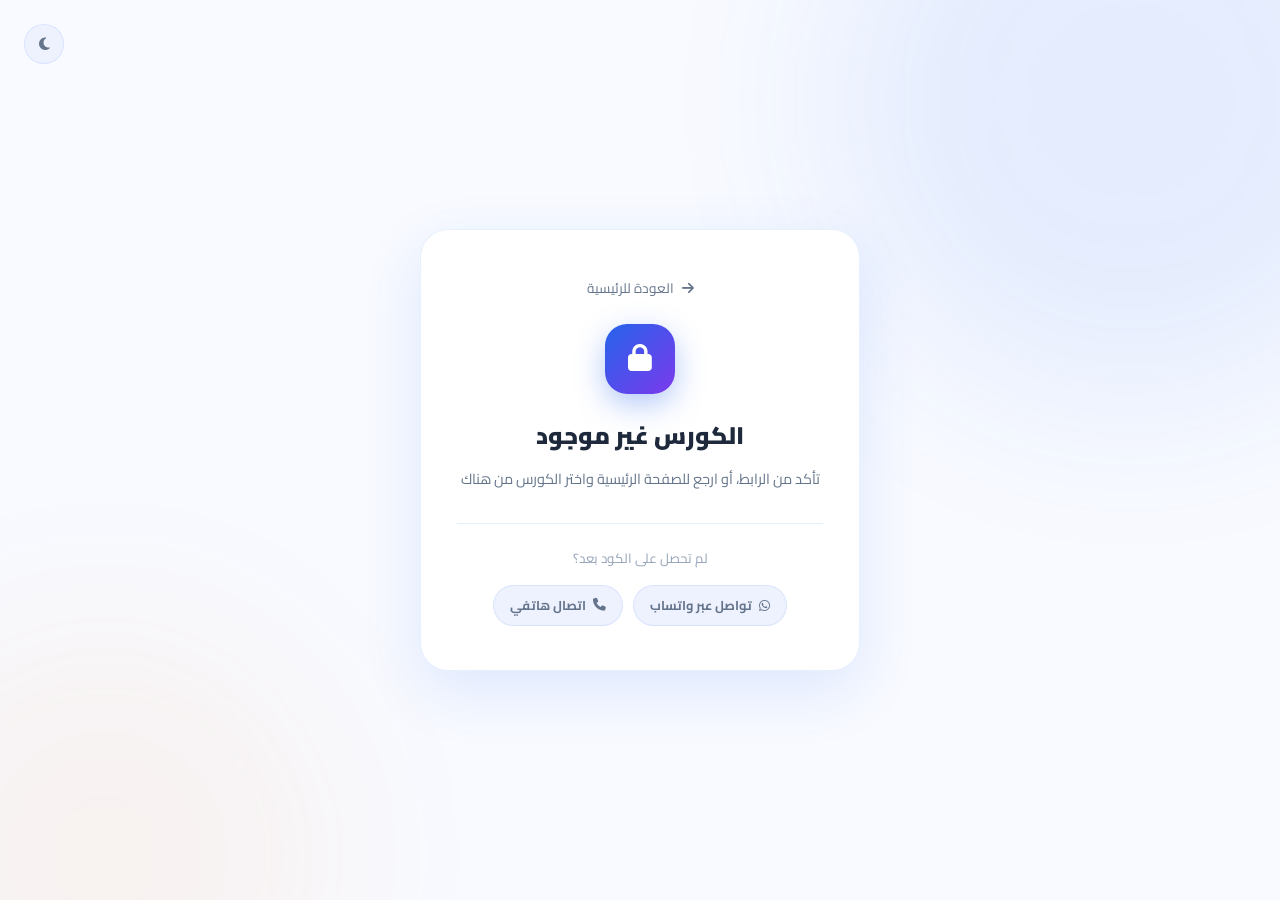
<file: course-access.html>
<!DOCTYPE html><html lang="ar" dir="rtl"><head><meta charset="UTF-8" /><meta name="viewport" content="width=device-width, initial-scale=1.0" /><title>كود الدخول — كورس التأسيس</title><link rel="preconnect" href="https://fonts.googleapis.com" /><link rel="preconnect" href="https://fonts.gstatic.com" crossorigin /><link href="https://fonts.googleapis.com/css2?family=Cairo:wght@300;400;500;600;700;800;900&family=Inter:wght@400;600;700&display=swap" rel="stylesheet" /><link rel="stylesheet" href="https://cdnjs.cloudflare.com/ajax/libs/font-awesome/6.5.0/css/all.min.css" /><link rel="stylesheet" href="./style.css" /><link rel="stylesheet" href="./access.css" /></head><body class="light-mode"><button id="themeToggle" class="theme-btn access-theme-btn" aria-label="تبديل الوضع"><i class="fas fa-moon" id="themeIcon"></i></button><div class="access-bg" aria-hidden="true"><div class="blob blob-1"></div><div class="blob blob-2"></div></div><main class="access-wrap"><div class="access-card reveal-up visible"><a href="./index.html" class="access-back"><i class="fas fa-arrow-right"></i> العودة للرئيسية </a><div class="access-icon"><i class="fas fa-lock"></i></div><h1 class="access-title" id="accessCourseTitle">جاري التحميل…</h1><p class="access-sub" id="accessCourseSub">أدخل كود الدخول للوصول إلى الكورس</p><form id="accessForm" class="access-form" novalidate><div class="access-input-wrap"><input type="text" id="accessCodeInput" class="access-input" placeholder="A7F9K2P1" maxlength="12" autocomplete="off" spellcheck="false" aria-label="كود الدخول" /></div><p id="accessError" class="access-error"><i class="fas fa-circle-exclamation"></i><span id="accessErrorText">كود الدخول غير صحيح</span></p><button type="submit" class="btn btn-primary btn-full access-submit"><i class="fas fa-unlock"></i> دخول الكورس </button></form><div class="access-help"><p>لم تحصل على الكود بعد؟</p><div class="access-help-links"><a href="#" id="accessWhatsapp" target="_blank" rel="noopener"><i class="fab fa-whatsapp"></i> تواصل عبر واتساب </a><a href="#" id="accessPhone"><i class="fas fa-phone"></i> اتصال هاتفي </a></div></div></div></main><script src="./data-loader.js"></script><script src="./script.js"></script><script src="./access.js"></script></body></html>
</file>
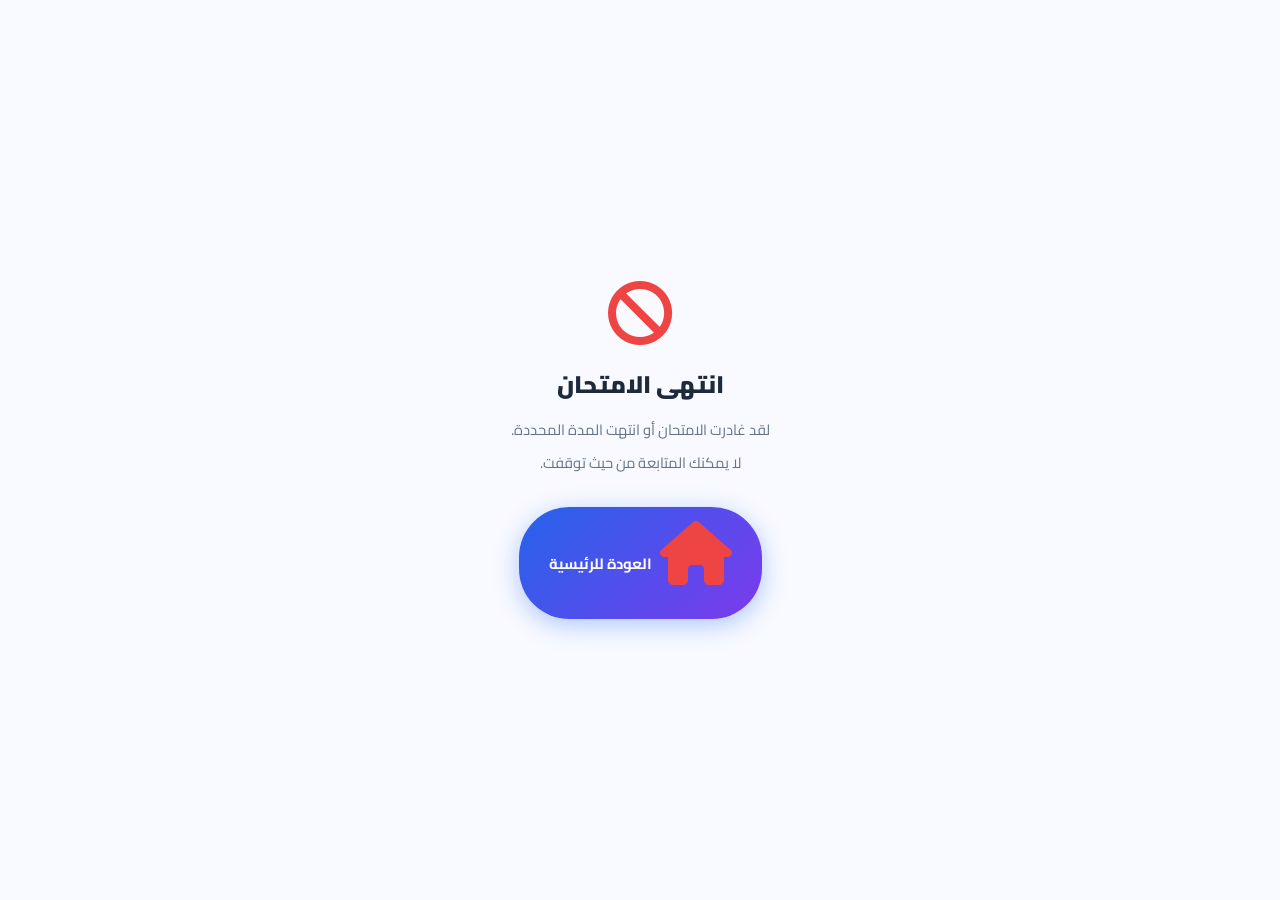
<file: exam-student.html>
<!DOCTYPE html>
<html lang="ar" dir="rtl">
<head>
<meta charset="UTF-8"/>
<meta name="viewport" content="width=device-width,initial-scale=1.0"/>
<title>الامتحان — مستر بيتر إدوار</title>
<link rel="preconnect" href="https://fonts.googleapis.com"/>
<link rel="preconnect" href="https://fonts.gstatic.com" crossorigin/>
<link href="https://fonts.googleapis.com/css2?family=Cairo:wght@300;400;600;700;800;900&family=Inter:wght@400;600;700&display=swap" rel="stylesheet"/>
<link rel="stylesheet" href="https://cdnjs.cloudflare.com/ajax/libs/font-awesome/6.5.0/css/all.min.css"/>
<link rel="stylesheet" href="./style.css"/>
<link rel="stylesheet" href="./exam.css"/>
<link rel="stylesheet" href="./access.css"/>
</head>
<body class="light-mode exam-secure-body">

<!-- Exam Wrapper -->
<div class="student-exam-wrap" id="examWrap">

  <!-- Loading -->
  <div class="exam-loading" id="examLoading">
    <div class="loader-inner">
      <div class="loader-logo"><span class="logo-en">Exam</span><span class="logo-dot">●</span><span class="logo-ar">امتحان</span></div>
      <div class="loader-bar-track"><div class="loader-bar-fill"></div></div>
      <p class="loader-text">جاري تحميل الامتحان…</p>
    </div>
  </div>

  <!-- Blocked state -->
  <div class="exam-blocked" id="examBlocked" style="display:none">
    <div class="exam-blocked-inner">
      <i class="fas fa-ban"></i>
      <h2 id="examBlockedTitle">انتهى الامتحان</h2>
      <p id="examBlockedMsg1">لقد غادرت الامتحان أو انتهت المدة المحددة.</p>
      <p id="examBlockedMsg2">لا يمكنك المتابعة من حيث توقفت.</p>
      <a href="./index.html" class="btn btn-primary"><i class="fas fa-home"></i> العودة للرئيسية</a>
    </div>
  </div>

  <!-- Student info gate (must fill before starting) -->
  <div class="exam-blocked" id="examInfoGate" style="display:none">
    <div class="exam-blocked-inner" style="max-width:420px">
      <i class="fas fa-user-edit"></i>
      <h2>قبل ما تبدأ</h2>
      <p style="margin-bottom:18px">اكتب بياناتك بالكامل — من غيرها مش هتقدر تبدأ الامتحان</p>
      <form id="examInfoForm" class="access-form" novalidate style="text-align:right">
        <div class="form-group">
          <label>الاسم بالكامل</label>
          <input type="text" id="fStudentName" class="access-input" placeholder="اكتب اسمك بالكامل" autocomplete="off" required/>
        </div>
        <div class="form-group" style="margin-top:14px">
          <label>المجموعة / المعاد</label>
          <input type="text" id="fStudentGroup" class="access-input" placeholder="مثال: جروب السبت 5 مساءً" autocomplete="off" required/>
        </div>
        <p id="infoGateError" class="access-error"><i class="fas fa-circle-exclamation"></i><span>من فضلك اكتب الاسم والمجموعة كاملين</span></p>
        <button type="submit" class="btn btn-primary btn-full" style="margin-top:16px"><i class="fas fa-play"></i> ابدأ الامتحان</button>
      </form>
    </div>
  </div>

  <!-- Active exam -->
  <div class="exam-active" id="examActive" style="display:none">

    <!-- Top bar -->
    <div class="exam-bar">
      <div class="exam-bar-title" id="examBarTitle">الامتحان</div>
      <div class="exam-timer" id="examTimer">
        <i class="fas fa-clock"></i>
        <span id="timerDisplay">00:00</span>
      </div>
      <div class="exam-bar-info">
        <span id="examProgress">0 / 0</span>
      </div>
    </div>

    <!-- Questions -->
    <div class="exam-body">
      <div class="exam-questions-list" id="examQuestions"></div>

      <div class="exam-submit-area">
        <button class="btn btn-primary btn-submit-exam" id="btnSubmitExam">
          <i class="fas fa-paper-plane"></i> تسليم الامتحان
        </button>
      </div>
    </div>

  </div>

  <!-- Result screen -->
  <div class="exam-result" id="examResult" style="display:none">
    <div class="result-card">
      <div class="result-icon" id="resultIcon"><i class="fas fa-trophy"></i></div>
      <h2 class="result-title">انتهى الامتحان</h2>
      <div class="result-score">
        <span id="resultScore">0</span>
        <span class="result-sep">/</span>
        <span id="resultTotal">0</span>
      </div>
      <div class="result-pct" id="resultPct">0%</div>
      <div class="result-grade" id="resultGrade"></div>
      <div class="result-meta">
        <div><i class="fas fa-clock"></i> الوقت المستغرق: <strong id="resultTime">—</strong></div>
      </div>
      <a href="./index.html" class="btn btn-primary result-home-btn">
        <i class="fas fa-home"></i> العودة للرئيسية
      </a>
    </div>
  </div>

</div>

<!-- Submit confirm overlay -->
<div id="submitConfirm" class="exam-modal-overlay" style="display:none">
  <div class="exam-modal-box">
    <i class="fas fa-paper-plane modal-icon-big"></i>
    <h3>تسليم الامتحان؟</h3>
    <p id="submitConfirmMsg">هل أنت متأكد أنك تريد تسليم الامتحان الآن؟</p>
    <div class="modal-btns">
      <button class="btn btn-primary" id="submitConfirmOk">نعم، سلّم</button>
      <button class="btn btn-ghost-dark" id="submitConfirmCancel">تراجع</button>
    </div>
  </div>
</div>

<script src="./data-loader.js"></script><script src="./script.js"></script>
<script src="./exam-student.js"></script>
</body>
</html>
</file>
<file: style.css>
:root{--blue:#2563EB;--blue-light:#60A5FA;--blue-dark:#1D4ED8;--navy:#0F172A;--navy-mid:#1E293B;--orange:#F97316;--orange-dark:#EA580C;--bg:#F8FAFF;--bg-card:#FFFFFF;--bg-alt:#EEF2FF;--text:#1E293B;--text-muted:#64748B;--text-light:#94A3B8;--border:rgba(37,99,235,0.10);--shadow-sm:0 2px 12px rgba(0,0,0,0.06);--shadow-md:0 8px 30px rgba(0,0,0,0.08);--shadow-lg:0 20px 60px rgba(37,99,235,0.12);--nav-bg:rgba(248,250,255,0.85);--grad-primary:linear-gradient(135deg,var(--blue) 0%,#7C3AED 100%);--grad-orange:linear-gradient(135deg,var(--orange) 0%,#FBBF24 100%);--grad-hero:linear-gradient(145deg,#0F172A 0%,#1E3A8A 50%,#0F172A 100%);--radius-sm:10px;--radius-md:18px;--radius-lg:28px;--radius-xl:40px;--max-width:1300px;--nav-height:76px;--trans-fast:0.18s ease;--trans-mid:0.30s ease;--trans-slow:0.50s cubic-bezier(0.23,1,0.32,1);}body.dark-mode{--bg:#0A0F1E;--bg-card:#111827;--bg-alt:#161D2F;--text:#E2E8F0;--text-muted:#94A3B8;--text-light:#64748B;--border:rgba(99,153,255,0.10);--shadow-sm:0 2px 12px rgba(0,0,0,0.3);--shadow-md:0 8px 30px rgba(0,0,0,0.4);--shadow-lg:0 20px 60px rgba(37,99,235,0.2);--nav-bg:rgba(10,15,30,0.90);}*,*::before,*::after{box-sizing:border-box;margin:0;padding:0;}html{scroll-behavior:smooth;font-size:16px;}body{font-family:'Cairo',sans-serif;background:var(--bg);color:var(--text);direction:rtl;overflow-x:hidden;transition:background var(--trans-mid),color var(--trans-mid);line-height:1.7;}body.no-scroll{overflow:hidden;}a{text-decoration:none;color:inherit;transition:color var(--trans-fast);}img{max-width:100%;display:block;object-fit:cover;}ul{list-style:none;}button{font-family:inherit;cursor:pointer;}input,textarea,select{font-family:inherit;}.container{width:100%;max-width:var(--max-width);margin:0 auto;padding:0 24px;}.text-gradient{background:var(--grad-primary);-webkit-background-clip:text;-webkit-text-fill-color:transparent;background-clip:text;}.section-header{text-align:center;margin-bottom:60px;}.section-tag{display:inline-block;background:rgba(37,99,235,0.10);color:var(--blue);font-size:0.78rem;font-weight:700;letter-spacing:1.5px;text-transform:uppercase;padding:6px 18px;border-radius:50px;margin-bottom:14px;border:1px solid rgba(37,99,235,0.18);}.section-title{font-size:clamp(1.8rem,4vw,2.6rem);font-weight:900;color:var(--text);line-height:1.25;margin-bottom:14px;transition:color var(--trans-mid);}.section-sub{font-size:1rem;color:var(--text-muted);max-width:560px;margin:0 auto;line-height:1.75;}.btn{display:inline-flex;align-items:center;gap:8px;padding:14px 30px;border-radius:50px;font-weight:700;font-size:0.93rem;border:none;cursor:pointer;transition:all var(--trans-mid);white-space:nowrap;font-family:'Cairo',sans-serif;}.btn-primary{background:var(--grad-primary);color:#fff;box-shadow:0 6px 24px rgba(37,99,235,0.35);}.btn-primary:hover{transform:translateY(-3px);box-shadow:0 12px 36px rgba(37,99,235,0.5);}.btn-primary:active{transform:translateY(0);}.btn-ghost{background:rgba(255,255,255,0.12);color:#fff;border:1.5px solid rgba(255,255,255,0.3);backdrop-filter:blur(10px);}.btn-ghost:hover{background:rgba(255,255,255,0.22);transform:translateY(-3px);}.btn-nav{background:var(--grad-primary);color:#fff !important;padding:9px 22px;font-size:0.85rem;box-shadow:0 4px 16px rgba(37,99,235,0.3);}.btn-nav:hover{transform:translateY(-2px);box-shadow:0 8px 24px rgba(37,99,235,0.45);}.btn-enroll{background:var(--grad-primary);color:#fff;padding:10px 22px;font-size:0.85rem;font-weight:700;border-radius:50px;border:none;cursor:pointer;transition:all var(--trans-mid);font-family:'Cairo',sans-serif;}.btn-enroll:hover{transform:translateY(-2px);box-shadow:0 8px 24px rgba(37,99,235,0.4);}.btn-mobile-cta{background:var(--grad-primary);color:#fff !important;text-align:center;padding:13px 24px;border-radius:50px;}.btn-full{width:100%;justify-content:center;}#loader{position:fixed;inset:0;z-index:10000;background:var(--navy);display:flex;align-items:center;justify-content:center;flex-direction:column;transition:opacity 0.5s ease,visibility 0.5s ease;}#loader.hidden{opacity:0;visibility:hidden;pointer-events:none;}.loader-inner{text-align:center;}.loader-logo{font-size:2rem;font-weight:900;color:#fff;margin-bottom:28px;display:flex;align-items:center;justify-content:center;gap:10px;}.logo-en{color:var(--blue-light);font-family:'Inter',sans-serif;letter-spacing:-1px;}.logo-dot{color:var(--orange);font-size:0.6rem;}.logo-ar{color:#fff;}.loader-bar-track{width:220px;height:4px;background:rgba(255,255,255,0.15);border-radius:4px;overflow:hidden;margin:0 auto 16px;}.loader-bar-fill{height:100%;width:0;background:linear-gradient(90deg,var(--blue),var(--orange));border-radius:4px;animation:loaderFill 1.8s ease forwards;}@keyframes loaderFill{to{width:100%;}}.loader-text{color:rgba(255,255,255,0.5);font-size:0.85rem;}#scrollTopBtn{position:fixed;bottom:28px;left:28px;z-index:999;width:50px;height:50px;border-radius:50%;background:var(--grad-primary);color:#fff;border:none;font-size:1.1rem;display:flex;align-items:center;justify-content:center;box-shadow:0 6px 24px rgba(37,99,235,0.4);cursor:pointer;opacity:0;visibility:hidden;transform:translateY(20px);transition:all var(--trans-mid);}#scrollTopBtn.visible{opacity:1;visibility:visible;transform:translateY(0);}#scrollTopBtn:hover{transform:translateY(-4px);}#navbar{position:fixed;top:0;width:100%;z-index:998;background:var(--nav-bg);backdrop-filter:blur(20px) saturate(1.5);-webkit-backdrop-filter:blur(20px) saturate(1.5);border-bottom:1px solid var(--border);transition:background var(--trans-mid),box-shadow var(--trans-mid);}#navbar.scrolled{box-shadow:var(--shadow-md);}.nav-container{max-width:var(--max-width);margin:0 auto;padding:0 24px;height:var(--nav-height);display:flex;align-items:center;justify-content:space-between;gap:20px;}.nav-logo{display:flex;align-items:center;gap:12px;flex-shrink:0;}.logo-mark{width:44px;height:44px;border-radius:14px;background:var(--grad-primary);color:#fff;display:flex;align-items:center;justify-content:center;font-size:1.1rem;box-shadow:0 4px 14px rgba(37,99,235,0.35);flex-shrink:0;}.logo-text{display:flex;flex-direction:column;line-height:1.2;}.logo-name{font-weight:800;font-size:1.05rem;color:var(--text);transition:color var(--trans-mid);}.logo-sub{font-size:0.7rem;color:var(--text-muted);}.nav-links{display:flex;align-items:center;gap:6px;}.nav-links a{color:var(--text-muted);font-size:0.88rem;font-weight:600;padding:8px 14px;border-radius:10px;transition:all var(--trans-fast);position:relative;}.nav-links a:hover,.nav-links a.active{color:var(--blue);background:rgba(37,99,235,0.07);}.nav-actions{display:flex;align-items:center;gap:10px;flex-shrink:0;}.theme-btn{width:40px;height:40px;border-radius:50%;background:var(--bg-alt);border:1.5px solid var(--border);color:var(--text-muted);font-size:0.9rem;display:flex;align-items:center;justify-content:center;transition:all var(--trans-fast);}.theme-btn:hover{color:var(--orange);border-color:var(--orange);background:rgba(249,115,22,0.08);}.hamburger{display:none;flex-direction:column;justify-content:center;gap:5px;width:40px;height:40px;background:transparent;border:1.5px solid var(--border);border-radius:10px;padding:8px;transition:all var(--trans-fast);}.hamburger span{display:block;width:100%;height:2px;background:var(--text);border-radius:2px;transition:all var(--trans-mid);}.hamburger.open span:nth-child(1){transform:translateY(7px) rotate(45deg);}.hamburger.open span:nth-child(2){opacity:0;transform:scaleX(0);}.hamburger.open span:nth-child(3){transform:translateY(-7px) rotate(-45deg);}.mobile-menu{display:none;flex-direction:column;padding:16px 24px 24px;background:var(--nav-bg);backdrop-filter:blur(20px);border-top:1px solid var(--border);gap:4px;}.mobile-menu.open{display:flex;}.mobile-menu a{color:var(--text-muted);font-size:0.95rem;font-weight:600;padding:12px 16px;border-radius:12px;transition:all var(--trans-fast);}.mobile-menu a:hover{color:var(--blue);background:rgba(37,99,235,0.07);}.section-hero{min-height:100vh;padding-top:var(--nav-height);background:var(--grad-hero);position:relative;overflow:hidden;display:flex;align-items:center;}.hero-bg{position:absolute;inset:0;pointer-events:none;}.blob{position:absolute;border-radius:50%;filter:blur(90px);animation:blobPulse 8s ease-in-out infinite alternate;}.blob-1{width:700px;height:700px;background:rgba(37,99,235,0.25);top:-200px;right:-150px;animation-delay:0s;}.blob-2{width:500px;height:500px;background:rgba(249,115,22,0.15);bottom:-200px;left:-100px;animation-delay:2s;}.blob-3{width:350px;height:350px;background:rgba(124,58,237,0.20);top:40%;left:35%;animation-delay:4s;}@keyframes blobPulse{from{transform:scale(1) rotate(0deg);}to{transform:scale(1.15) rotate(15deg);}}.floating-letters{position:absolute;inset:0;pointer-events:none;overflow:hidden;}.fl{position:absolute;color:rgba(255,255,255,0.04);font-weight:900;font-family:'Inter',sans-serif;line-height:1;animation:floatUp 10s ease-in-out infinite alternate;}.fl-1{font-size:10rem;top:5%;right:3%;animation-delay:0s;}.fl-2{font-size:7rem;top:65%;left:5%;animation-delay:1.5s;}.fl-3{font-size:5rem;top:30%;right:28%;animation-delay:3s;}.fl-4{font-size:8rem;bottom:10%;left:22%;animation-delay:2s;}.fl-5{font-size:6rem;top:18%;left:48%;animation-delay:4s;}@keyframes floatUp{from{transform:translateY(0) rotate(-5deg);}to{transform:translateY(-40px) rotate(8deg);}}.hero-grid{display:grid;grid-template-columns:1fr 1fr;gap:60px;align-items:center;max-width:var(--max-width);margin:0 auto;padding:80px 24px 100px;position:relative;z-index:2;width:100%;}.hero-badge{display:inline-flex;align-items:center;gap:8px;background:rgba(249,115,22,0.15);border:1px solid rgba(249,115,22,0.3);color:#FDBA74;font-size:0.8rem;font-weight:700;padding:8px 18px;border-radius:50px;margin-bottom:24px;}.hero-badge i{color:var(--orange);}.hero-title{font-size:clamp(2.4rem,5.5vw,4.2rem);font-weight:900;color:#fff;line-height:1.12;margin-bottom:20px;}.hero-sub{font-size:1.05rem;color:rgba(255,255,255,0.72);line-height:1.8;margin-bottom:36px;max-width:500px;}.hero-sub strong{color:#fff;}.hero-btns{display:flex;gap:14px;flex-wrap:wrap;margin-bottom:48px;}.hero-stats{display:flex;align-items:center;gap:28px;flex-wrap:wrap;}.hero-stat{text-align:center;}.hero-stat strong{display:block;font-size:1.7rem;font-weight:900;color:#fff;line-height:1.1;font-family:'Inter',sans-serif;}.hero-stat span{font-size:0.8rem;color:rgba(255,255,255,0.55);margin-top:2px;}.hero-stat-divider{width:1px;height:36px;background:rgba(255,255,255,0.15);}.hero-visual{display:flex;justify-content:center;}.hero-img-main-wrap{position:relative;width:100%;max-width:500px;}.hero-img-main{width:100%;aspect-ratio:4/3;border-radius:var(--radius-lg);object-fit:cover;box-shadow:0 40px 100px rgba(0,0,0,0.55);}.hero-float-card{position:absolute;background:rgba(255,255,255,0.12);backdrop-filter:blur(20px);-webkit-backdrop-filter:blur(20px);border:1px solid rgba(255,255,255,0.2);border-radius:var(--radius-md);padding:12px 18px;color:#fff;font-size:0.82rem;font-weight:700;box-shadow:0 8px 32px rgba(0,0,0,0.25);display:flex;align-items:center;gap:8px;white-space:nowrap;}.card-top-right{top:-18px;left:-24px;animation:floatCard 4s ease-in-out infinite;}.card-bottom-left{bottom:24px;right:-24px;flex-direction:column;align-items:flex-start;gap:6px;animation:floatCard 4s ease-in-out infinite 1.5s;}.card-mid-left{top:40%;right:-28px;animation:floatCard 4s ease-in-out infinite 3s;}@keyframes floatCard{0%,100%{transform:translateY(0);}50%{transform:translateY(-10px);}}.progress-label{display:flex;align-items:center;gap:6px;font-size:0.78rem;}.progress-label strong{margin-right:auto;color:var(--blue-light);}.mini-progress-track{width:130px;height:5px;background:rgba(255,255,255,0.2);border-radius:5px;}.mini-progress-fill{height:100%;border-radius:5px;background:linear-gradient(90deg,var(--blue-light),var(--orange));}.live-dot{width:9px;height:9px;border-radius:50%;background:#22C55E;box-shadow:0 0 0 3px rgba(34,197,94,0.3);animation:livePulse 1.5s ease-in-out infinite;flex-shrink:0;}@keyframes livePulse{0%,100%{box-shadow:0 0 0 3px rgba(34,197,94,0.3);}50%{box-shadow:0 0 0 6px rgba(34,197,94,0.12);}}.scroll-indicator{position:absolute;bottom:28px;left:50%;transform:translateX(-50%);display:flex;flex-direction:column;align-items:center;gap:8px;color:rgba(255,255,255,0.4);font-size:0.75rem;z-index:2;}.scroll-mouse{width:22px;height:34px;border:2px solid rgba(255,255,255,0.3);border-radius:12px;display:flex;justify-content:center;padding-top:6px;}.scroll-wheel{width:3px;height:8px;background:rgba(255,255,255,0.5);border-radius:3px;animation:scrollWheel 1.8s ease-in-out infinite;}@keyframes scrollWheel{0%{transform:translateY(0);opacity:1;}100%{transform:translateY(10px);opacity:0;}}.section-features{padding:110px 0;background:var(--bg);transition:background var(--trans-mid);}.features-grid{display:grid;grid-template-columns:repeat(3,1fr);gap:24px;}.feature-card{background:var(--bg-card);border-radius:var(--radius-md);padding:36px 28px;border:1px solid var(--border);box-shadow:var(--shadow-sm);transition:all var(--trans-slow);position:relative;overflow:hidden;}.feature-card::before{content:'';position:absolute;inset:0;background:var(--grad-primary);opacity:0;transition:opacity var(--trans-mid);border-radius:var(--radius-md);}.feature-card:hover{transform:translateY(-10px);box-shadow:var(--shadow-lg);border-color:transparent;}.feature-card:hover::before{opacity:0.04;}.feature-icon{width:62px;height:62px;border-radius:18px;display:flex;align-items:center;justify-content:center;font-size:1.45rem;margin-bottom:22px;position:relative;z-index:1;transition:transform var(--trans-mid);}.feature-card:hover .feature-icon{transform:scale(1.1) rotate(-5deg);}.icon-blue{background:rgba(37,99,235,0.10);color:var(--blue);}.icon-orange{background:rgba(249,115,22,0.10);color:var(--orange);}.icon-green{background:rgba(34,197,94,0.10);color:#16A34A;}.icon-purple{background:rgba(124,58,237,0.10);color:#7C3AED;}.icon-teal{background:rgba(20,184,166,0.10);color:#0F766E;}.icon-gold{background:rgba(234,179,8,0.10);color:#CA8A04;}.icon-ig{background:rgba(225,48,108,0.10);color:#E1306C;}.icon-tg{background:rgba(37,160,249,0.10);color:#229ED9;}.icon-mail{background:rgba(249,115,22,0.10);color:var(--orange);}.feature-card h3{font-size:1.08rem;font-weight:800;color:var(--text);margin-bottom:10px;position:relative;z-index:1;transition:color var(--trans-mid);}.feature-card p{font-size:0.9rem;color:var(--text-muted);line-height:1.75;position:relative;z-index:1;}.section-courses{padding:110px 0;background:var(--bg-alt);transition:background var(--trans-mid);}.courses-grid{display:grid;grid-template-columns:repeat(3,1fr);gap:28px;}.courses-grid-single{grid-template-columns:minmax(0,420px);justify-content:center;}.course-card{background:var(--bg-card);border-radius:var(--radius-md);overflow:hidden;border:1px solid var(--border);box-shadow:var(--shadow-sm);transition:all var(--trans-slow);display:flex;flex-direction:column;}.course-card:hover{transform:translateY(-10px);box-shadow:var(--shadow-lg);border-color:rgba(37,99,235,0.2);}.course-img-wrap{position:relative;flex-shrink:0;overflow:hidden;}.course-img-wrap img{width:100%;height:260px;object-fit:cover;object-position:center top;transition:transform 0.5s ease;}.course-card:hover .course-img-wrap img{transform:scale(1.05);}.course-level{position:absolute;top:14px;right:14px;padding:5px 14px;border-radius:50px;font-size:0.73rem;font-weight:800;letter-spacing:0.5px;}.level-beginner{background:rgba(34,197,94,0.9);color:#fff;}.level-intermediate{background:rgba(37,99,235,0.9);color:#fff;}.level-advanced{background:rgba(249,115,22,0.9);color:#fff;}.level-exam{background:rgba(124,58,237,0.9);color:#fff;}.course-body{padding:24px;display:flex;flex-direction:column;flex:1;}.course-title{font-size:1.08rem;font-weight:800;color:var(--text);margin-bottom:10px;line-height:1.4;transition:color var(--trans-mid);}.course-desc{font-size:0.87rem;color:var(--text-muted);line-height:1.7;margin-bottom:18px;flex:1;}.course-meta{display:flex;gap:12px;flex-wrap:wrap;margin-bottom:20px;}.course-meta span{font-size:0.78rem;color:var(--text-light);display:flex;align-items:center;gap:5px;}.course-meta i{color:var(--blue);}.course-footer{display:flex;align-items:center;justify-content:space-between;border-top:1px solid var(--border);padding-top:18px;}.course-price{font-size:1.3rem;font-weight:900;color:var(--text);font-family:'Inter',sans-serif;transition:color var(--trans-mid);}.currency{font-size:0.78rem;color:var(--text-muted);font-weight:500;font-family:'Cairo',sans-serif;}.course-footer-single{justify-content:center;}.course-footer-single .btn-enroll{width:100%;text-align:center;justify-content:center;}.section-teacher{padding:110px 0;background:var(--bg);transition:background var(--trans-mid);}.teacher-grid{display:grid;grid-template-columns:380px 1fr;gap:80px;align-items:center;}.teacher-card-img{position:relative;border-radius:var(--radius-lg);overflow:visible;}.teacher-card-img img,.teacher-img-placeholder{width:100%;aspect-ratio:1/1;border-radius:var(--radius-lg);object-fit:cover;object-position:center top;}.teacher-img-placeholder{background:linear-gradient(145deg,var(--navy-mid),var(--navy));display:flex;flex-direction:column;align-items:center;justify-content:center;gap:14px;color:rgba(255,255,255,0.3);border:2px dashed rgba(255,255,255,0.1);}#teacherPhoto{display:none;}.teacher-img-placeholder i{font-size:4.5rem;}.teacher-img-placeholder p{font-size:0.9rem;}.teacher-badge-1,.teacher-badge-2{position:absolute;background:var(--bg-card);box-shadow:var(--shadow-md);border-radius:var(--radius-md);padding:12px 18px;border:1px solid var(--border);transition:background var(--trans-mid),border-color var(--trans-mid);}.teacher-badge-1{bottom:-20px;right:-20px;display:flex;align-items:center;gap:8px;font-weight:700;font-size:0.85rem;color:var(--text);}.teacher-badge-1 i{color:var(--orange);}.teacher-badge-2{top:28px;left:-28px;text-align:center;line-height:1.2;}.stat-big{display:block;font-size:1.8rem;font-weight:900;color:var(--blue);font-family:'Inter',sans-serif;}.teacher-badge-2 span:last-child{font-size:0.78rem;color:var(--text-muted);}.teacher-title-role{display:flex;align-items:center;gap:8px;color:var(--blue);font-size:0.92rem;font-weight:600;margin-bottom:20px;}.teacher-bio{font-size:0.97rem;color:var(--text-muted);line-height:1.85;margin-bottom:32px;}.teacher-details{display:grid;grid-template-columns:1fr 1fr;gap:14px;margin-bottom:28px;}.teacher-detail-item{display:flex;align-items:center;gap:14px;background:var(--bg-alt);border-radius:var(--radius-sm);padding:14px 16px;border:1px solid var(--border);transition:background var(--trans-mid),border-color var(--trans-mid);}.detail-icon{width:40px;height:40px;border-radius:12px;display:flex;align-items:center;justify-content:center;font-size:0.9rem;flex-shrink:0;}.detail-label{display:block;font-size:0.72rem;color:var(--text-light);margin-bottom:2px;}.detail-value{font-size:0.87rem;font-weight:700;color:var(--text);transition:color var(--trans-mid);}.detail-value:hover{color:var(--blue);}.teacher-socials{display:flex;gap:10px;flex-wrap:wrap;}.social-btn{width:44px;height:44px;border-radius:14px;display:flex;align-items:center;justify-content:center;font-size:1rem;transition:all var(--trans-mid);border:1.5px solid var(--border);color:var(--text-muted);background:var(--bg-card);}.social-btn:hover{transform:translateY(-4px);color:#fff;border-color:transparent;}.social-btn.wa:hover{background:#25D366;box-shadow:0 6px 20px rgba(37,211,102,0.4);}.social-btn.phone-btn:hover{background:var(--blue);box-shadow:0 6px 20px rgba(37,99,235,0.4);}.section-stats{padding:80px 0;position:relative;overflow:hidden;}.stats-bg-layer{position:absolute;inset:0;background:var(--grad-primary);}.section-stats .container{position:relative;z-index:2;}.stats-grid{display:grid;grid-template-columns:repeat(4,1fr);gap:28px;}.stat-item{text-align:center;padding:30px 20px;}.stat-icon{font-size:2.2rem;color:rgba(255,255,255,0.5);margin-bottom:14px;}.stat-num{font-size:3rem;font-weight:900;color:#fff;line-height:1;margin-bottom:8px;font-family:'Inter',sans-serif;}.stat-label{font-size:0.95rem;color:rgba(255,255,255,0.75);font-weight:600;}.section-gallery{padding:110px 0;background:var(--bg-alt);transition:background var(--trans-mid);}.gallery-grid{display:grid;grid-template-columns:repeat(4,1fr);grid-template-rows:repeat(2,240px);gap:16px;}.gallery-item{border-radius:var(--radius-md);overflow:hidden;position:relative;cursor:pointer;}.gallery-item.large{grid-column:span 2;}.gallery-item img{width:100%;height:100%;object-fit:cover;transition:transform 0.5s ease;}.gallery-overlay{position:absolute;inset:0;background:rgba(37,99,235,0.5);display:flex;align-items:center;justify-content:center;color:#fff;font-size:1.8rem;opacity:0;transition:opacity var(--trans-mid);}.gallery-item:hover .gallery-overlay{opacity:1;}.gallery-item:hover img{transform:scale(1.08);}.lightbox{position:fixed;inset:0;z-index:9999;background:rgba(0,0,0,0.93);display:flex;align-items:center;justify-content:center;padding:20px;opacity:0;visibility:hidden;transition:all var(--trans-mid);}.lightbox.open{opacity:1;visibility:visible;}.lightbox img{max-width:90vw;max-height:85vh;border-radius:var(--radius-md);object-fit:contain;box-shadow:0 20px 80px rgba(0,0,0,0.8);}.lightbox-close{position:absolute;top:20px;right:24px;width:44px;height:44px;border-radius:50%;background:rgba(255,255,255,0.1);border:1px solid rgba(255,255,255,0.2);color:#fff;font-size:1.1rem;display:flex;align-items:center;justify-content:center;cursor:pointer;transition:all var(--trans-fast);}.lightbox-close:hover{background:rgba(255,255,255,0.2);}.section-payment{padding:110px 0;background:var(--bg);transition:background var(--trans-mid);}.payment-box{max-width:640px;margin:0 auto;background:var(--bg-card);border:1px solid var(--border);border-radius:var(--radius-lg);padding:44px;box-shadow:var(--shadow-sm);transition:background var(--trans-mid),border-color var(--trans-mid);}.payment-instruction{display:flex;align-items:center;gap:24px;}.payment-instruction-icon{width:70px;height:70px;border-radius:50%;background:rgba(37,211,102,0.12);color:#25D366;font-size:2rem;display:flex;align-items:center;justify-content:center;flex-shrink:0;box-shadow:0 4px 20px rgba(37,211,102,0.2);}.payment-instruction-text h3{font-size:1.2rem;font-weight:800;color:var(--text);margin-bottom:16px;transition:color var(--trans-mid);}.payment-btn{background:linear-gradient(135deg,#25D366,#128C7E) !important;box-shadow:0 6px 24px rgba(37,211,102,0.35) !important;}.payment-btn:hover{box-shadow:0 10px 32px rgba(37,211,102,0.5) !important;}@media (max-width:520px){.payment-box{padding:30px 20px;}.payment-instruction{flex-direction:column;text-align:center;}}.section-contact{padding:110px 0;background:var(--bg-alt);transition:background var(--trans-mid);}.contact-buttons-wrap{display:grid;grid-template-columns:repeat(3,1fr);gap:24px;max-width:900px;margin:0 auto;}.contact-buttons-two{grid-template-columns:repeat(2,1fr);max-width:600px;}.contact-cards{display:flex;flex-direction:column;gap:14px;}.contact-card{display:flex;align-items:center;gap:16px;background:var(--bg-card);border-radius:var(--radius-md);padding:18px 22px;border:1px solid var(--border);box-shadow:var(--shadow-sm);transition:all var(--trans-mid);color:var(--text);}.contact-card:hover{transform:translateX(-6px);box-shadow:var(--shadow-md);border-color:rgba(37,99,235,0.2);}.contact-card-icon{width:48px;height:48px;border-radius:14px;display:flex;align-items:center;justify-content:center;font-size:1rem;flex-shrink:0;}.contact-card-text strong{display:block;font-size:0.92rem;color:var(--text);margin-bottom:2px;transition:color var(--trans-mid);}.contact-card-text span{font-size:0.82rem;color:var(--text-muted);}#footer{background:var(--navy);padding:70px 0 30px;}.footer-grid{display:grid;grid-template-columns:2fr 1fr 1fr 1.3fr;gap:40px;margin-bottom:50px;}.footer-brand p{color:rgba(255,255,255,0.45);font-size:0.87rem;line-height:1.75;margin:16px 0 24px;max-width:280px;}.footer-logo{display:flex;align-items:center;gap:12px;font-size:1.3rem;font-weight:800;color:#fff;}.footer-logo i{color:var(--orange);}.footer-logo em{color:var(--blue-light);font-style:normal;}.footer-socials{display:flex;gap:10px;}.footer-socials a{width:40px;height:40px;border-radius:12px;background:rgba(255,255,255,0.07);border:1px solid rgba(255,255,255,0.1);color:rgba(255,255,255,0.55);display:flex;align-items:center;justify-content:center;font-size:0.9rem;transition:all var(--trans-mid);}.footer-socials a:hover{background:var(--orange);color:#fff;border-color:var(--orange);transform:translateY(-3px);}.footer-col h4{color:#fff;font-size:0.95rem;font-weight:800;margin-bottom:20px;}.footer-col ul{display:flex;flex-direction:column;gap:10px;}.footer-col ul li a{color:rgba(255,255,255,0.45);font-size:0.87rem;transition:color var(--trans-fast);}.footer-col ul li a:hover{color:var(--orange);}.footer-contact-list{display:flex;flex-direction:column;gap:14px;}.footer-contact-item{display:flex;align-items:center;gap:10px;}.footer-contact-item i{color:var(--orange);font-size:0.88rem;flex-shrink:0;}.footer-contact-item a{color:rgba(255,255,255,0.5);font-size:0.85rem;transition:color var(--trans-fast);}.footer-contact-item a:hover{color:var(--orange);}.footer-bottom{border-top:1px solid rgba(255,255,255,0.07);padding-top:28px;display:flex;align-items:center;justify-content:space-between;flex-wrap:wrap;gap:10px;}.footer-bottom p{color:rgba(255,255,255,0.35);font-size:0.82rem;}.reveal-up,.reveal-right,.reveal-left{opacity:0;transition:opacity 0.7s cubic-bezier(0.23,1,0.32,1),transform 0.7s cubic-bezier(0.23,1,0.32,1);}.reveal-up{transform:translateY(50px);}.reveal-right{transform:translateX(50px);}.reveal-left{transform:translateX(-50px);}.reveal-up.visible,.reveal-right.visible,.reveal-left.visible{opacity:1;transform:translate(0);}@media (max-width:1100px){.hero-grid{grid-template-columns:1fr;padding:80px 24px;}.hero-visual{display:none;}.hero-sub{max-width:100%;}.features-grid{grid-template-columns:1fr 1fr;}.stats-grid{grid-template-columns:repeat(2,1fr);}.teacher-grid{grid-template-columns:1fr;gap:48px;}.teacher-card-img{max-width:380px;margin:0 auto;}.gallery-grid{grid-template-columns:repeat(3,1fr);grid-template-rows:auto;}.gallery-item.large{grid-column:span 1;}.contact-buttons-wrap{grid-template-columns:1fr 1fr;}.footer-grid{grid-template-columns:1fr 1fr;}}@media (max-width:768px){:root{--nav-height:64px;}.nav-links{display:none;}.btn-nav{display:none;}.hamburger{display:flex;}section{padding:70px 0;}.section-features,.section-courses,.section-teacher,.section-gallery,.section-payment,.section-contact{padding:70px 0;}.section-title{font-size:1.7rem;}.features-grid{grid-template-columns:1fr;}.courses-grid-single{grid-template-columns:1fr;}.stats-grid{grid-template-columns:1fr 1fr;}.gallery-grid{grid-template-columns:1fr 1fr;}.teacher-details{grid-template-columns:1fr;}.payment-box{padding:30px 24px;}.contact-buttons-wrap{grid-template-columns:1fr;}.footer-grid{grid-template-columns:1fr;}.footer-bottom{flex-direction:column;text-align:center;}.hero-stats{gap:16px;}.hero-stat-divider{height:28px;}}@media (max-width:480px){.hero-btns{flex-direction:column;}.hero-btns .btn{width:100%;justify-content:center;}.stats-grid{grid-template-columns:1fr 1fr;gap:16px;}.gallery-grid{grid-template-columns:1fr;grid-template-rows:auto;}}@media (prefers-reduced-motion:reduce){*,*::before,*::after{animation-duration:0.01ms !important;transition-duration:0.01ms !important;}}
/* ══ ANNOUNCEMENTS (index.html) ═══════════════════════ */
.section-announcements{padding:80px 0;background:var(--bg-alt);transition:background var(--trans-mid)}
.ann-list{display:flex;flex-direction:column;gap:14px;max-width:760px;margin:0 auto}
.ann-card{background:var(--bg-card);border:1.5px solid var(--border);border-radius:var(--radius-md);padding:22px 24px;transition:all var(--trans-mid)}
.ann-card:hover{transform:translateY(-3px);box-shadow:var(--shadow-md)}
.ann-card-badge{display:inline-flex;align-items:center;gap:6px;padding:4px 12px;border-radius:50px;font-size:.72rem;font-weight:800;margin-bottom:10px}
.ann-info   {background:rgba(37,99,235,.1);  color:var(--blue)}
.ann-warning{background:rgba(245,158,11,.1); color:#D97706}
.ann-success{background:rgba(34,197,94,.1);  color:#16A34A}
.ann-danger {background:rgba(239,68,68,.1);  color:#DC2626}
.ann-card-title{font-size:1rem;font-weight:800;color:var(--text);margin-bottom:8px;transition:color var(--trans-mid)}
.ann-card-body{font-size:.9rem;color:var(--text-muted);line-height:1.75}
.ann-card-date{font-size:.75rem;color:var(--text-light);margin-top:10px;display:flex;align-items:center;gap:6px}
.ann-empty{text-align:center;padding:48px 20px;color:var(--text-muted)}
.ann-empty i{font-size:2.5rem;display:block;margin-bottom:14px;opacity:.25}
.course-empty-state{text-align:center;padding:70px 20px;color:var(--text-muted)}
.course-empty-state i{font-size:3rem;display:block;margin-bottom:16px;opacity:.25}
.course-empty-state p{font-size:1rem;font-weight:700;color:var(--text);margin-bottom:6px;transition:color var(--trans-mid)}
.course-empty-state span{font-size:.85rem}
</file>
<file: access.css>
.access-theme-btn{position:fixed;top:24px;left:24px;z-index:50;}.access-bg{position:fixed;inset:0;overflow:hidden;pointer-events:none;z-index:0;}.access-bg .blob{position:absolute;border-radius:50%;filter:blur(90px);opacity:0.5;}.access-bg .blob-1{width:600px;height:600px;background:rgba(37,99,235,0.18);top:-200px;right:-150px;}.access-bg .blob-2{width:450px;height:450px;background:rgba(249,115,22,0.12);bottom:-180px;left:-120px;}.access-wrap{min-height:100vh;display:flex;align-items:center;justify-content:center;padding:24px;position:relative;z-index:1;}.access-card{width:100%;max-width:440px;background:var(--bg-card);border-radius:var(--radius-lg);border:1px solid var(--border);box-shadow:var(--shadow-lg);padding:44px 36px;text-align:center;transition:background var(--trans-mid),border-color var(--trans-mid);}.access-back{display:inline-flex;align-items:center;gap:8px;font-size:0.85rem;color:var(--text-muted);margin-bottom:24px;transition:color var(--trans-fast);}.access-back:hover{color:var(--blue);}.access-icon{width:70px;height:70px;border-radius:22px;background:var(--grad-primary);color:#fff;display:flex;align-items:center;justify-content:center;font-size:1.7rem;margin:0 auto 22px;box-shadow:0 10px 30px rgba(37,99,235,0.35);}.access-title{font-size:1.5rem;font-weight:900;color:var(--text);margin-bottom:10px;transition:color var(--trans-mid);}.access-sub{font-size:0.9rem;color:var(--text-muted);line-height:1.7;margin-bottom:32px;}.access-form{text-align:right;}.access-input-wrap{margin-bottom:8px;}.access-input{width:100%;padding:16px 20px;border:2px solid var(--border);border-radius:14px;background:var(--bg-alt);color:var(--text);font-size:1.3rem;font-weight:800;font-family:'Inter',sans-serif;text-align:center;letter-spacing:6px;text-transform:uppercase;outline:none;transition:border-color var(--trans-fast),box-shadow var(--trans-fast),background var(--trans-mid);}.access-input::placeholder{letter-spacing:6px;color:var(--text-light);opacity:0.5;}.access-input:focus{border-color:var(--blue);box-shadow:0 0 0 4px rgba(37,99,235,0.10);background:var(--bg-card);}.access-input.error{border-color:#EF4444;animation:shakeInput 0.4s ease;}.access-input.success{border-color:#22C55E;}@keyframes shakeInput{0%,100%{transform:translateX(0);}20%,60%{transform:translateX(-6px);}40%,80%{transform:translateX(6px);}}.access-error{display:none;align-items:center;gap:8px;color:#EF4444;font-size:0.82rem;font-weight:600;margin:10px 2px 18px;text-align:right;}.access-error.show{display:flex;}.access-submit{margin-top:8px;}.access-help{margin-top:30px;padding-top:24px;border-top:1px solid var(--border);}.access-help p{font-size:0.83rem;color:var(--text-light);margin-bottom:14px;}.access-help-links{display:flex;gap:10px;justify-content:center;flex-wrap:wrap;}.access-help-links a{display:inline-flex;align-items:center;gap:7px;font-size:0.8rem;font-weight:700;padding:9px 16px;border-radius:50px;background:var(--bg-alt);border:1px solid var(--border);color:var(--text-muted);transition:all var(--trans-fast);}.access-help-links a:hover{color:var(--blue);border-color:var(--blue);}@media (max-width:480px){.access-card{padding:32px 22px;}.access-input{font-size:1.1rem;letter-spacing:4px;padding:14px 16px;}}
</file>
<file: exam.css>
/* ================================================================
   EXAM SYSTEM — SHARED CSS
   Extends style.css — works with both light & dark mode
   ================================================================ */

/* ── LAYOUT ───────────────────────────────────────── */
.exam-page-wrap{min-height:100vh;padding-top:0;background:var(--bg);transition:background var(--trans-mid)}
.exam-theme-btn{position:fixed;top:16px;left:16px;z-index:200}

/* ── TOP BAR ──────────────────────────────────────── */
.exam-topbar{display:flex;align-items:center;gap:14px;padding:14px 28px;background:var(--nav-bg);backdrop-filter:blur(20px);border-bottom:1px solid var(--border);position:sticky;top:0;z-index:100;flex-wrap:wrap}
.exam-back{display:inline-flex;align-items:center;gap:8px;font-size:.87rem;font-weight:700;color:var(--text-muted);transition:color var(--trans-fast);white-space:nowrap}
.exam-back:hover{color:var(--blue)}
.exam-topbar-title{font-size:1.05rem;font-weight:800;color:var(--text);flex:1;display:flex;align-items:center;gap:8px;transition:color var(--trans-mid)}
.exam-topbar-title i{color:var(--blue)}
.exam-topbar-actions{display:flex;gap:10px;flex-wrap:wrap}

/* ── BUTTONS (extra variants) ─────────────────────── */
.btn-outline-blue{display:inline-flex;align-items:center;gap:8px;padding:10px 20px;border-radius:50px;font-size:.85rem;font-weight:700;border:2px solid var(--blue);color:var(--blue);background:transparent;cursor:pointer;transition:all var(--trans-mid);font-family:'Cairo',sans-serif}
.btn-outline-blue:hover{background:var(--blue);color:#fff}
.btn-sm{padding:8px 16px;font-size:.8rem}
.btn-ghost-dark{display:inline-flex;align-items:center;gap:8px;padding:10px 20px;border-radius:50px;font-size:.87rem;font-weight:700;border:1.5px solid var(--border);color:var(--text-muted);background:transparent;cursor:pointer;transition:all var(--trans-mid);font-family:'Cairo',sans-serif}
.btn-ghost-dark:hover{border-color:var(--text-muted);color:var(--text)}
.btn-icon{width:34px;height:34px;border-radius:10px;background:var(--bg-alt);border:1.5px solid var(--border);color:var(--blue);display:flex;align-items:center;justify-content:center;cursor:pointer;transition:all var(--trans-fast)}
.btn-icon:hover{background:var(--blue);color:#fff;border-color:var(--blue)}

/* ── MODAL ────────────────────────────────────────── */
.exam-modal-overlay{position:fixed;inset:0;z-index:9000;background:rgba(0,0,0,.6);display:flex;align-items:center;justify-content:center;padding:20px;backdrop-filter:blur(4px)}
.exam-modal-box{background:var(--bg-card);border-radius:var(--radius-lg);padding:36px 32px;max-width:420px;width:100%;text-align:center;border:1px solid var(--border);box-shadow:var(--shadow-lg);transition:background var(--trans-mid)}
.exam-modal-box h3{font-size:1.2rem;font-weight:800;color:var(--text);margin-bottom:10px;transition:color var(--trans-mid)}
.exam-modal-box p{font-size:.92rem;color:var(--text-muted);margin-bottom:24px;line-height:1.7}
.modal-btns{display:flex;gap:12px;justify-content:center;flex-wrap:wrap}
.modal-icon-big{font-size:2.5rem;color:var(--blue);display:block;margin-bottom:14px}

/* ── EDITOR LAYOUT ────────────────────────────────── */
.editor-layout{display:grid;grid-template-columns:260px 1fr;min-height:calc(100vh - 64px)}

.editor-sidebar{background:var(--bg-card);border-left:1px solid var(--border);padding:20px 16px;transition:background var(--trans-mid),border-color var(--trans-mid)}
.sidebar-header{display:flex;align-items:center;justify-content:space-between;margin-bottom:16px;font-size:.9rem;font-weight:800;color:var(--text);transition:color var(--trans-mid)}
.exam-list{display:flex;flex-direction:column;gap:6px}
.exam-list-empty{font-size:.82rem;color:var(--text-light);text-align:center;padding:20px 0}
.exam-list-item{display:flex;align-items:center;justify-content:space-between;padding:10px 12px;border-radius:12px;cursor:pointer;border:1.5px solid transparent;transition:all var(--trans-fast);font-size:.87rem;color:var(--text-muted)}
.exam-list-item:hover{background:var(--bg-alt);color:var(--text)}
.exam-list-item.active{background:rgba(37,99,235,.1);border-color:rgba(37,99,235,.25);color:var(--blue);font-weight:700}
.exam-list-item-actions{display:flex;gap:4px;opacity:0;transition:opacity var(--trans-fast)}
.exam-list-item:hover .exam-list-item-actions{opacity:1}
.exam-list-item-actions button{width:24px;height:24px;border-radius:6px;border:none;background:transparent;color:var(--text-light);cursor:pointer;font-size:.75rem;display:flex;align-items:center;justify-content:center;transition:all var(--trans-fast)}
.exam-list-item-actions button:hover{background:rgba(239,68,68,.1);color:#DC2626}

.editor-main{padding:28px;overflow-y:auto}
.editor-empty-state{display:flex;flex-direction:column;align-items:center;justify-content:center;height:60vh;text-align:center;color:var(--text-muted)}
.editor-empty-state i{font-size:4rem;margin-bottom:20px;opacity:.3}
.editor-empty-state h2{font-size:1.3rem;font-weight:800;color:var(--text);margin-bottom:8px;transition:color var(--trans-mid)}

.editor-section{background:var(--bg-card);border:1px solid var(--border);border-radius:var(--radius-md);padding:28px;margin-bottom:24px;transition:background var(--trans-mid),border-color var(--trans-mid)}
.editor-section-title{font-size:1rem;font-weight:800;color:var(--text);margin-bottom:20px;display:flex;align-items:center;gap:8px;transition:color var(--trans-mid)}
.editor-section-title i{color:var(--blue)}

.meta-grid{display:grid;grid-template-columns:1fr 1fr 1fr;gap:16px}
.form-group{display:flex;flex-direction:column;gap:8px}
.form-group label{font-size:.82rem;font-weight:700;color:var(--text);transition:color var(--trans-mid)}
.form-group input,.form-group select,.form-group textarea{padding:11px 14px;border:1.5px solid var(--border);border-radius:12px;background:var(--bg-alt);color:var(--text);font-family:'Cairo',sans-serif;font-size:.9rem;outline:none;transition:all var(--trans-fast)}
.form-group input:focus,.form-group select:focus,.form-group textarea:focus{border-color:var(--blue);box-shadow:0 0 0 3px rgba(37,99,235,.1);background:var(--bg-card)}

.questions-header{display:flex;align-items:center;justify-content:space-between;margin-bottom:20px}
.questions-container{display:flex;flex-direction:column;gap:20px}
.questions-empty{text-align:center;padding:48px 20px;color:var(--text-light)}
.questions-empty i{font-size:2.5rem;display:block;margin-bottom:14px;opacity:.35}

/* ── QUESTION CARD ────────────────────────────────── */
.question-card{background:var(--bg);border:1.5px solid var(--border);border-radius:var(--radius-md);padding:24px;transition:all var(--trans-mid)}
.question-card:hover{border-color:rgba(37,99,235,.25);box-shadow:var(--shadow-sm)}
.question-card-header{display:flex;align-items:center;gap:10px;margin-bottom:16px}
.question-num{width:32px;height:32px;border-radius:50%;background:var(--blue);color:#fff;font-size:.82rem;font-weight:800;display:flex;align-items:center;justify-content:center;flex-shrink:0}
.question-card-header input{flex:1;padding:10px 14px;border:1.5px solid var(--border);border-radius:10px;background:var(--bg-card);color:var(--text);font-family:'Cairo',sans-serif;font-size:.92rem;outline:none;transition:all var(--trans-fast)}
.question-card-header input:focus{border-color:var(--blue);box-shadow:0 0 0 3px rgba(37,99,235,.1)}
.question-card-header .btn-icon{margin-right:auto}
.question-marks-row{display:flex;align-items:center;gap:10px;margin-bottom:16px;font-size:.82rem;color:var(--text-muted)}
.question-marks-row input{width:70px;padding:7px 10px;border:1.5px solid var(--border);border-radius:8px;background:var(--bg-card);color:var(--text);font-family:'Cairo',sans-serif;font-size:.85rem;outline:none;transition:all var(--trans-fast)}
.question-marks-row input:focus{border-color:var(--blue)}

.choices-list{display:flex;flex-direction:column;gap:8px;margin-bottom:12px}
.choice-row{display:flex;align-items:center;gap:10px}
.choice-row input[type="radio"]{width:18px;height:18px;cursor:pointer;flex-shrink:0;accent-color:var(--blue)}
.choice-row input[type="text"]{flex:1;padding:9px 13px;border:1.5px solid var(--border);border-radius:10px;background:var(--bg-card);color:var(--text);font-family:'Cairo',sans-serif;font-size:.88rem;outline:none;transition:all var(--trans-fast)}
.choice-row input[type="text"]:focus{border-color:var(--blue);box-shadow:0 0 0 3px rgba(37,99,235,.1)}
.choice-row.correct-choice input[type="text"]{border-color:#22C55E;background:rgba(34,197,94,.05)}
.choice-row .btn-del-choice{width:26px;height:26px;border-radius:7px;border:none;background:transparent;color:var(--text-light);cursor:pointer;font-size:.78rem;display:flex;align-items:center;justify-content:center;transition:all var(--trans-fast)}
.choice-row .btn-del-choice:hover{background:rgba(239,68,68,.1);color:#DC2626}

.choice-hint{font-size:.75rem;color:var(--text-light);margin-bottom:8px}
.btn-add-choice{display:inline-flex;align-items:center;gap:6px;font-size:.8rem;font-weight:700;color:var(--blue);background:rgba(37,99,235,.08);border:1.5px dashed rgba(37,99,235,.3);border-radius:10px;padding:7px 14px;cursor:pointer;transition:all var(--trans-fast);font-family:'Cairo',sans-serif}
.btn-add-choice:hover{background:rgba(37,99,235,.15)}

/* ── STUDENT EXAM ─────────────────────────────────── */
.exam-secure-body{user-select:none;-webkit-user-select:none}
.student-exam-wrap{min-height:100vh;background:var(--bg);transition:background var(--trans-mid)}

.exam-loading{display:flex;align-items:center;justify-content:center;min-height:100vh}
.exam-blocked{display:flex;align-items:center;justify-content:center;min-height:100vh;padding:24px}
.exam-blocked-inner{text-align:center;max-width:420px}
.exam-blocked-inner i{font-size:4rem;color:#EF4444;margin-bottom:20px;display:block}
.exam-blocked-inner h2{font-size:1.5rem;font-weight:900;color:var(--text);margin-bottom:12px;transition:color var(--trans-mid)}
.exam-blocked-inner p{font-size:.92rem;color:var(--text-muted);margin-bottom:8px}
.exam-blocked-inner .btn{margin-top:24px}

/* Exam bar */
.exam-bar{position:sticky;top:0;z-index:50;display:flex;align-items:center;justify-content:space-between;gap:14px;padding:14px 24px;background:var(--nav-bg);backdrop-filter:blur(20px);border-bottom:1px solid var(--border);flex-wrap:wrap}
.exam-bar-title{font-size:1rem;font-weight:800;color:var(--text);flex:1;transition:color var(--trans-mid)}
.exam-timer{display:flex;align-items:center;gap:8px;font-size:1.1rem;font-weight:800;font-family:'Inter',sans-serif;background:var(--bg-alt);padding:8px 18px;border-radius:50px;border:1.5px solid var(--border);transition:all var(--trans-mid)}
.exam-timer i{color:var(--blue)}
.exam-timer.warning{border-color:#F59E0B;color:#D97706;background:rgba(245,158,11,.08)}
.exam-timer.danger{border-color:#EF4444;color:#EF4444;background:rgba(239,68,68,.08);animation:timerPulse 1s ease-in-out infinite}
@keyframes timerPulse{0%,100%{transform:scale(1)}50%{transform:scale(1.04)}}
.exam-bar-info{font-size:.82rem;color:var(--text-muted);font-weight:600}

/* Exam body */
.exam-body{max-width:800px;margin:0 auto;padding:32px 20px}
.exam-questions-list{display:flex;flex-direction:column;gap:28px;margin-bottom:40px}

/* Student question card */
.student-question{background:var(--bg-card);border:1.5px solid var(--border);border-radius:var(--radius-md);padding:28px;transition:all var(--trans-mid)}
.student-question.answered{border-color:rgba(37,99,235,.3)}
.student-q-header{display:flex;align-items:flex-start;gap:14px;margin-bottom:20px}
.student-q-num{width:36px;height:36px;border-radius:50%;background:var(--blue);color:#fff;font-weight:800;font-size:.9rem;display:flex;align-items:center;justify-content:center;flex-shrink:0}
.student-q-text{font-size:1rem;font-weight:700;color:var(--text);line-height:1.6;transition:color var(--trans-mid)}
.student-q-marks{font-size:.75rem;color:var(--text-light);margin-top:4px}
.student-choices{display:flex;flex-direction:column;gap:10px}
.student-choice{display:flex;align-items:center;gap:12px;padding:13px 16px;border:1.5px solid var(--border);border-radius:12px;cursor:pointer;transition:all var(--trans-fast);font-size:.92rem;color:var(--text-muted)}
.student-choice:hover{border-color:rgba(37,99,235,.35);background:rgba(37,99,235,.04);color:var(--text)}
.student-choice.selected{border-color:var(--blue);background:rgba(37,99,235,.08);color:var(--blue);font-weight:700}
.student-choice input{display:none}
.choice-letter{width:28px;height:28px;border-radius:50%;border:2px solid currentColor;display:flex;align-items:center;justify-content:center;font-size:.78rem;font-weight:800;flex-shrink:0;transition:all var(--trans-fast)}
.student-choice.selected .choice-letter{background:var(--blue);border-color:var(--blue);color:#fff}

.exam-submit-area{text-align:center;padding-top:10px}
.btn-submit-exam{padding:15px 48px;font-size:1rem;border-radius:50px;box-shadow:0 8px 30px rgba(37,99,235,.35)}

/* Result screen */
.exam-result{display:flex;align-items:center;justify-content:center;min-height:100vh;padding:24px}
.result-card{text-align:center;background:var(--bg-card);border:1px solid var(--border);border-radius:var(--radius-lg);padding:48px 36px;max-width:480px;width:100%;box-shadow:var(--shadow-lg);transition:background var(--trans-mid)}
.result-icon{font-size:3.5rem;margin-bottom:16px}
.result-icon.pass i{color:#F59E0B}
.result-icon.fail i{color:#94A3B8}
.result-title{font-size:1.4rem;font-weight:900;color:var(--text);margin-bottom:20px;transition:color var(--trans-mid)}
.result-score{font-size:3.5rem;font-weight:900;color:var(--blue);line-height:1;font-family:'Inter',sans-serif;display:flex;align-items:center;justify-content:center;gap:4px}
.result-sep{font-size:2rem;color:var(--text-light);margin:0 4px}
.result-pct{font-size:1.4rem;font-weight:800;color:var(--text-muted);margin:10px 0}
.result-grade{display:inline-block;padding:6px 20px;border-radius:50px;font-size:.9rem;font-weight:800;margin-bottom:20px}
.result-grade.grade-a{background:rgba(34,197,94,.1);color:#16A34A}
.result-grade.grade-b{background:rgba(37,99,235,.1);color:var(--blue)}
.result-grade.grade-c{background:rgba(245,158,11,.1);color:#D97706}
.result-grade.grade-d{background:rgba(239,68,68,.1);color:#DC2626}
.result-meta{font-size:.87rem;color:var(--text-muted);margin-bottom:28px}
.result-meta i{color:var(--blue);margin-left:6px}
.result-home-btn{margin-top:8px}

/* ── DASHBOARD ────────────────────────────────────── */
.dashboard-wrap{padding:32px 0 60px}
.dash-notice{display:flex;align-items:center;gap:12px;padding:14px 20px;background:rgba(37,99,235,.08);border:1px solid rgba(37,99,235,.2);border-radius:var(--radius-md);margin-bottom:28px;font-size:.88rem;color:var(--blue);font-weight:600}
.dash-notice i{flex-shrink:0;font-size:1.1rem}

.dash-summary-grid{display:grid;grid-template-columns:repeat(4,1fr);gap:20px;margin-bottom:32px}
.dash-card{background:var(--bg-card);border:1px solid var(--border);border-radius:var(--radius-md);padding:22px;display:flex;align-items:center;gap:16px;box-shadow:var(--shadow-sm);transition:all var(--trans-mid)}
.dash-card:hover{transform:translateY(-4px);box-shadow:var(--shadow-md)}
.dash-card-icon{width:52px;height:52px;border-radius:16px;display:flex;align-items:center;justify-content:center;font-size:1.2rem;flex-shrink:0}
.dash-card-val{font-size:1.8rem;font-weight:900;color:var(--text);font-family:'Inter',sans-serif;transition:color var(--trans-mid)}
.dash-card-label{font-size:.8rem;color:var(--text-muted);margin-top:2px}

.dash-table-section{background:var(--bg-card);border:1px solid var(--border);border-radius:var(--radius-md);padding:24px;margin-bottom:28px;box-shadow:var(--shadow-sm);transition:background var(--trans-mid)}
.dash-table-header{display:flex;align-items:center;justify-content:space-between;margin-bottom:20px;flex-wrap:wrap;gap:12px}
.dash-table-header h2{font-size:1rem;font-weight:800;color:var(--text);display:flex;align-items:center;gap:8px;transition:color var(--trans-mid)}
.dash-table-header h2 i{color:var(--blue)}
.dash-table-filters{display:flex;gap:10px;flex-wrap:wrap}
.dash-table-filters input,.dash-table-filters select{padding:9px 14px;border:1.5px solid var(--border);border-radius:10px;background:var(--bg-alt);color:var(--text);font-family:'Cairo',sans-serif;font-size:.85rem;outline:none;transition:all var(--trans-fast)}
.dash-table-filters input:focus,.dash-table-filters select:focus{border-color:var(--blue)}
.dash-table-wrap{overflow-x:auto}
.dash-table{width:100%;border-collapse:collapse;font-size:.85rem}
.dash-table th{padding:12px 14px;text-align:right;font-weight:800;color:var(--text-muted);border-bottom:2px solid var(--border);white-space:nowrap;transition:color var(--trans-mid)}
.dash-table td{padding:12px 14px;border-bottom:1px solid var(--border);color:var(--text);transition:color var(--trans-mid)}
.dash-table tbody tr:hover{background:var(--bg-alt)}
.dash-table-empty{text-align:center;padding:48px 20px;color:var(--text-light)}
.dash-table-empty i{font-size:2.5rem;display:block;margin-bottom:14px;opacity:.35}
.dash-table-empty p{font-size:.9rem}

.pct-badge{display:inline-block;padding:3px 10px;border-radius:50px;font-size:.75rem;font-weight:800}
.pct-high{background:rgba(34,197,94,.1);color:#16A34A}
.pct-mid{background:rgba(37,99,235,.1);color:var(--blue)}
.pct-low{background:rgba(239,68,68,.1);color:#DC2626}

.dash-exam-stats{background:var(--bg-card);border:1px solid var(--border);border-radius:var(--radius-md);padding:24px;box-shadow:var(--shadow-sm);transition:background var(--trans-mid)}
.dash-exam-stats h2{font-size:1rem;font-weight:800;color:var(--text);display:flex;align-items:center;gap:8px;margin-bottom:20px;transition:color var(--trans-mid)}
.dash-exam-stats h2 i{color:var(--blue)}
.dash-exam-cards{display:grid;grid-template-columns:repeat(auto-fill,minmax(260px,1fr));gap:16px}
.dash-exam-card{background:var(--bg);border:1px solid var(--border);border-radius:var(--radius-md);padding:20px;transition:all var(--trans-mid)}
.dash-exam-card:hover{transform:translateY(-3px);box-shadow:var(--shadow-sm)}
.dash-exam-card h3{font-size:.95rem;font-weight:800;color:var(--text);margin-bottom:14px;transition:color var(--trans-mid)}
.dash-exam-stat-row{display:flex;justify-content:space-between;font-size:.82rem;margin-bottom:8px;color:var(--text-muted)}
.dash-exam-stat-row strong{color:var(--text);transition:color var(--trans-mid)}
.dash-exam-card-empty{grid-column:1/-1;text-align:center;padding:40px;color:var(--text-light)}
.dash-exam-card-empty i{font-size:2.5rem;display:block;margin-bottom:12px;opacity:.3}

/* ── RESPONSIVE ───────────────────────────────────── */
@media(max-width:1024px){
  .dash-summary-grid{grid-template-columns:1fr 1fr}
  .editor-layout{grid-template-columns:1fr}
  .editor-sidebar{border-left:none;border-bottom:1px solid var(--border)}
  .meta-grid{grid-template-columns:1fr 1fr}
}
@media(max-width:640px){
  .exam-topbar{padding:12px 16px}
  .exam-topbar-title{font-size:.92rem}
  .dash-summary-grid{grid-template-columns:1fr 1fr}
  .meta-grid{grid-template-columns:1fr}
  .exam-body{padding:20px 14px}
  .student-question{padding:20px}
  .result-card{padding:36px 20px}
  .result-score{font-size:2.8rem}
}
@media(max-width:420px){
  .dash-summary-grid{grid-template-columns:1fr}
  .exam-bar{gap:8px;padding:10px 14px}
  .exam-timer{font-size:.92rem;padding:6px 12px}
}
</file>
